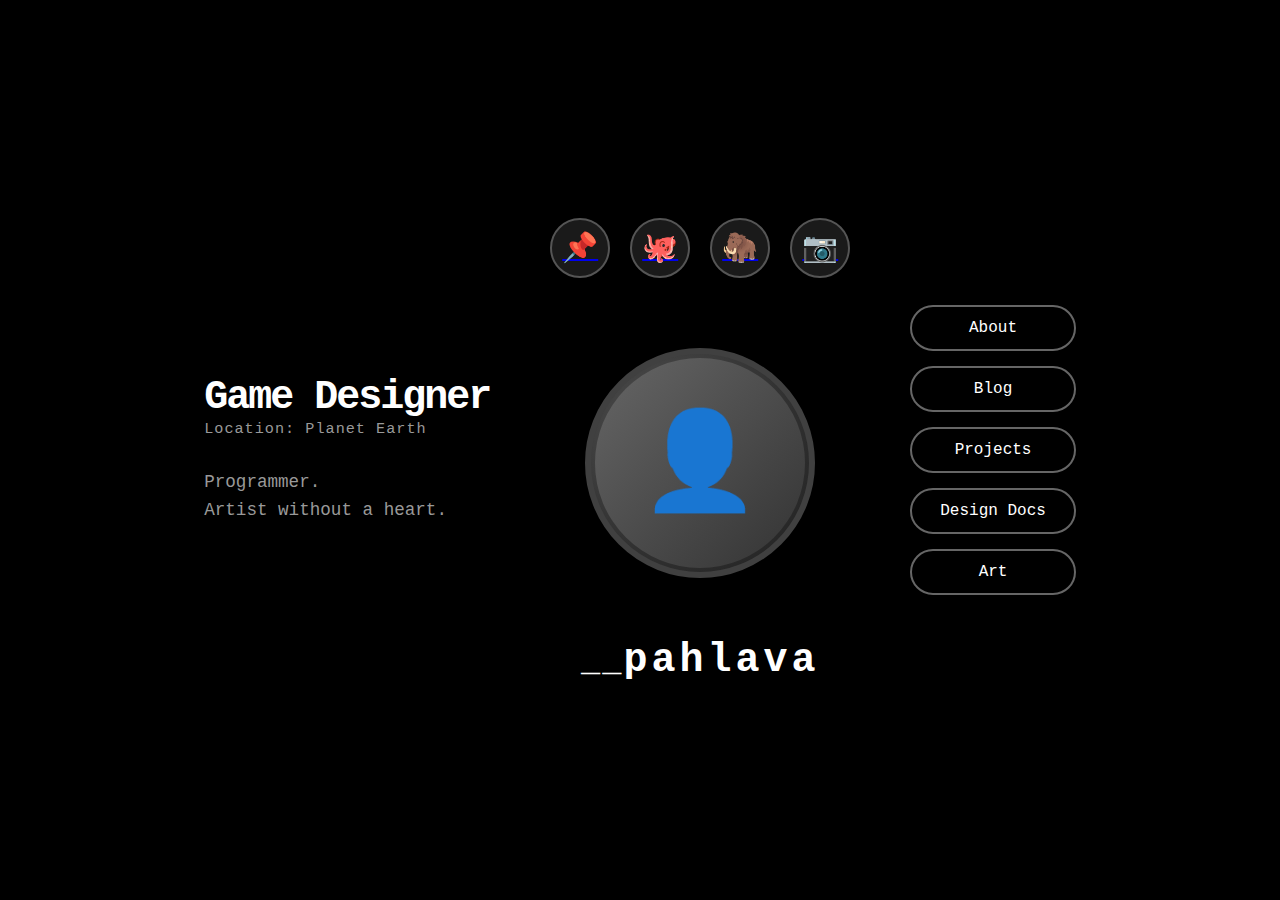
<file: index.html>
<!DOCTYPE html>
<html lang="en">
<head>
    <meta charset="UTF-8">
    <meta name="viewport" content="width=device-width, initial-scale=1.0">
    <title>Pahlava - Game Designer</title>
    <style>
        * {
            margin: 0;
            padding: 0;
            box-sizing: border-box;
        }

        body {
            font-family: 'Courier New', monospace;
            background-color: #000000;
            color: #ffffff;
            height: 100vh;
            overflow: hidden;
        }

        .container {
            display: flex;
            height: 100vh;
            padding: 60px 40px;
            gap: 80px;
            align-items: center;
            justify-content: space-between;
        }

        /* LEFT SECTION */
        .left-section {
            flex: 0 0 auto;
            display: flex;
            flex-direction: column;
            gap: 30px;
        }

        .title {
            font-size: 3.5rem;
            font-weight: bold;
            letter-spacing: -2px;
            line-height: 1.1;
        }

        .location {
            font-size: 0.95rem;
            color: #999999;
            letter-spacing: 1px;
        }

        .tagline {
            font-size: 1.1rem;
            color: #999999;
            line-height: 1.6;
            max-width: 280px;
        }

        /* CENTER SECTION - Avatar and Branding */
        .center-section {
            flex: 0 0 auto;
            display: flex;
            flex-direction: column;
            align-items: center;
            gap: 40px;
        }

        .avatar-container {
            position: relative;
            width: 300px;
            height: 300px;
            display: flex;
            align-items: center;
            justify-content: center;
        }

        .avatar-circle {
            width: 280px;
            height: 280px;
            border: 6px solid #404040;
            border-radius: 50%;
            background: radial-gradient(circle at 35% 35%, #555555, #1a1a1a);
            display: flex;
            align-items: center;
            justify-content: center;
            position: relative;
            overflow: hidden;
        }

        .avatar-inner {
            width: 260px;
            height: 260px;
            border-radius: 50%;
            background: linear-gradient(135deg, #666666 0%, #333333 100%);
            display: flex;
            align-items: center;
            justify-content: center;
            font-size: 8rem;
            color: #888888;
        }

        .social-icons {
            display: flex;
            gap: 20px;
            margin-bottom: 20px;
        }

        .social-icon {
            width: 60px;
            height: 60px;
            border: 2px solid #555555;
            border-radius: 50%;
            display: flex;
            align-items: center;
            justify-content: center;
            cursor: pointer;
            transition: all 0.3s ease;
            background-color: #1a1a1a;
        }

        .social-icon:hover {
            border-color: #ffffff;
            transform: scale(1.1);
        }

        .social-icon-symbol {
            font-size: 1.8rem;
            color: #999999;
        }

        .branding {
            font-size: 3.5rem;
            font-weight: bold;
            letter-spacing: 4px;
            text-align: center;
            margin-top: 10px;
        }

        .branding-underscore {
            font-size: 2rem;
            letter-spacing: 2px;
        }

        /* RIGHT SECTION - Navigation */
        .right-section {
            flex: 0 0 auto;
            display: flex;
            flex-direction: column;
            gap: 15px;
            align-items: flex-end;
        }

        .vertical-lines {
            position: absolute;
            right: 0;
            top: 0;
            height: 100%;
            width: 40px;
            display: flex;
            gap: 12px;
            padding-right: 20px;
        }

        .line {
            width: 2px;
            height: 100%;
            background-color: #333333;
        }

        .nav-buttons {
            display: flex;
            flex-direction: column;
            gap: 15px;
        }

        .nav-button {
            padding: 14px 32px;
            border: 2px solid #666666;
            border-radius: 50px;
            background-color: transparent;
            color: #ffffff;
            font-family: 'Courier New', monospace;
            font-size: 1.1rem;
            cursor: pointer;
            transition: all 0.3s ease;
            text-decoration: none;
            display: inline-block;
            min-width: 180px;
            text-align: center;
        }

        .nav-button:hover {
            border-color: #ffffff;
            background-color: rgba(255, 255, 255, 0.05);
            transform: translateX(-10px);
        }

        .nav-button:active {
            background-color: rgba(255, 255, 255, 0.1);
        }

        /* RESPONSIVE */
        @media (max-width: 1400px) {
            .container {
                flex-wrap: wrap;
                justify-content: center;
                gap: 60px;
                padding: 40px 20px;
            }

            .title {
                font-size: 2.5rem;
            }

            .branding {
                font-size: 2.5rem;
            }

            .avatar-container {
                width: 250px;
                height: 250px;
            }

            .avatar-circle {
                width: 230px;
                height: 230px;
            }

            .avatar-inner {
                width: 210px;
                height: 210px;
                font-size: 6rem;
            }

            .nav-button {
                min-width: 160px;
                padding: 12px 28px;
                font-size: 1rem;
            }
        }

        @media (max-width: 768px) {
            body {
                overflow-y: auto;
            }

            .container {
                flex-direction: column;
                padding: 30px 20px;
                gap: 40px;
                min-height: 100vh;
                height: auto;
            }

            .title {
                font-size: 2rem;
            }

            .left-section {
                text-align: center;
                gap: 20px;
            }

            .tagline {
                max-width: 100%;
                margin: 0 auto;
            }

            .avatar-container {
                width: 200px;
                height: 200px;
            }

            .avatar-circle {
                width: 180px;
                height: 180px;
            }

            .avatar-inner {
                width: 160px;
                height: 160px;
                font-size: 4rem;
            }

            .social-icons {
                justify-content: center;
            }

            .right-section {
                align-items: center;
            }

            .nav-button {
                min-width: 150px;
            }
        }
    </style>
</head>
<body>
    <div class="vertical-lines">
        <div class="line"></div>
        <div class="line"></div>
        <div class="line"></div>
    </div>

    <div class="container">
        <!-- LEFT SECTION -->
        <div class="left-section">
            <div>
                <h1 class="title">Game Designer</h1>
                <p class="location">Location: Planet Earth</p>
            </div>
            <p class="tagline">Programmer.<br>Artist without a heart.</p>
        </div>

        <!-- CENTER SECTION -->
        <div class="center-section">
            <div class="social-icons">
                <a href="#" class="social-icon" title="Dribbble">
                    <span class="social-icon-symbol">📌</span>
                </a>
                <a href="#" class="social-icon" title="GitHub">
                    <span class="social-icon-symbol">🐙</span>
                </a>
                <a href="#" class="social-icon" title="Mastodon">
                    <span class="social-icon-symbol">🦣</span>
                </a>
                <a href="#" class="social-icon" title="Instagram">
                    <span class="social-icon-symbol">📷</span>
                </a>
            </div>

            <div class="avatar-container">
                <div class="avatar-circle">
                    <div class="avatar-inner">👤</div>
                </div>
            </div>

            <div class="branding">
                <span class="branding-underscore">__</span>pahlava
            </div>
        </div>

        <!-- RIGHT SECTION -->
        <div class="right-section">
            <nav class="nav-buttons">
                <a href="about.html" class="nav-button">About</a>
                <a href="blog.html" class="nav-button">Blog</a>
                <a href="projects.html" class="nav-button">Projects</a>
                <a href="docs.html" class="nav-button">Design Docs</a>
                <a href="art.html" class="nav-button">Art</a>
            </nav>
        </div>
    </div>
</body>
</html>
</file>
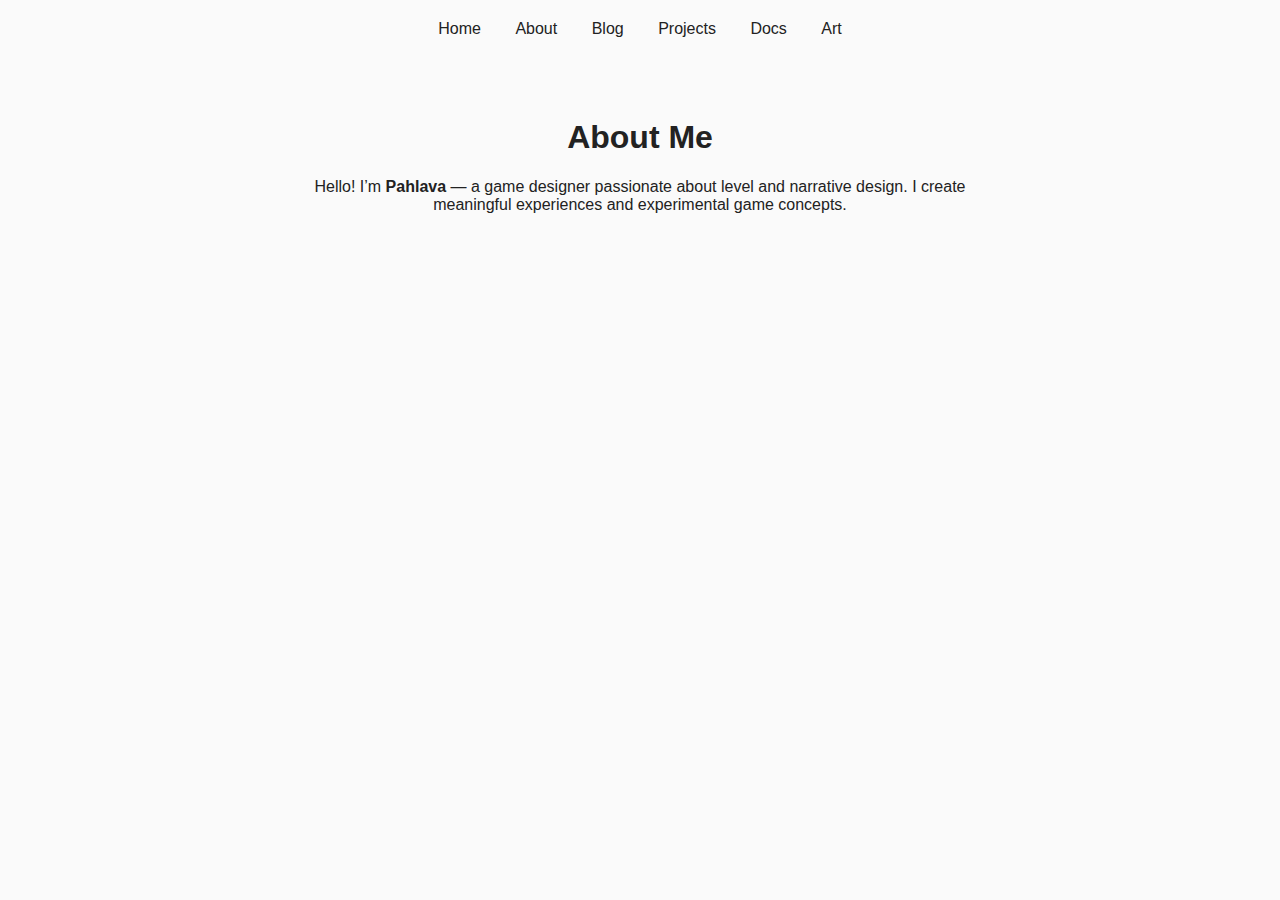
<file: about.html>
<!DOCTYPE html>
<html lang="en">
<head>
  <meta charset="UTF-8">
  <meta name="viewport" content="width=device-width, initial-scale=1.0">
  <title>About — Pahlava</title>
  <style>
    body {
      margin: 0;
      font-family: "Segoe UI", Arial, sans-serif;
      background-color: #fafafa;
      color: #222;
      text-align: center;
    }
    nav {
      margin: 20px 0;
    }
    nav a {
      text-decoration: none;
      color: #222;
      margin: 0 15px;
      font-weight: 500;
    }
    nav a:hover { color: #0070f3; }
    main {
      padding: 40px;
      max-width: 700px;
      margin: 0 auto;
    }
  </style>
</head>
<body>
  <nav>
    <a href="index.html">Home</a>
    <a href="about.html">About</a>
    <a href="blog.html">Blog</a>
    <a href="projects.html">Projects</a>
    <a href="docs.html">Docs</a>
    <a href="art.html">Art</a>
  </nav>
  <main>
    <h1>About Me</h1>
    <p>Hello! I’m <b>Pahlava</b> — a game designer passionate about level and narrative design.
       I create meaningful experiences and experimental game concepts.</p>
  </main>
</body>
</html>
</file>
